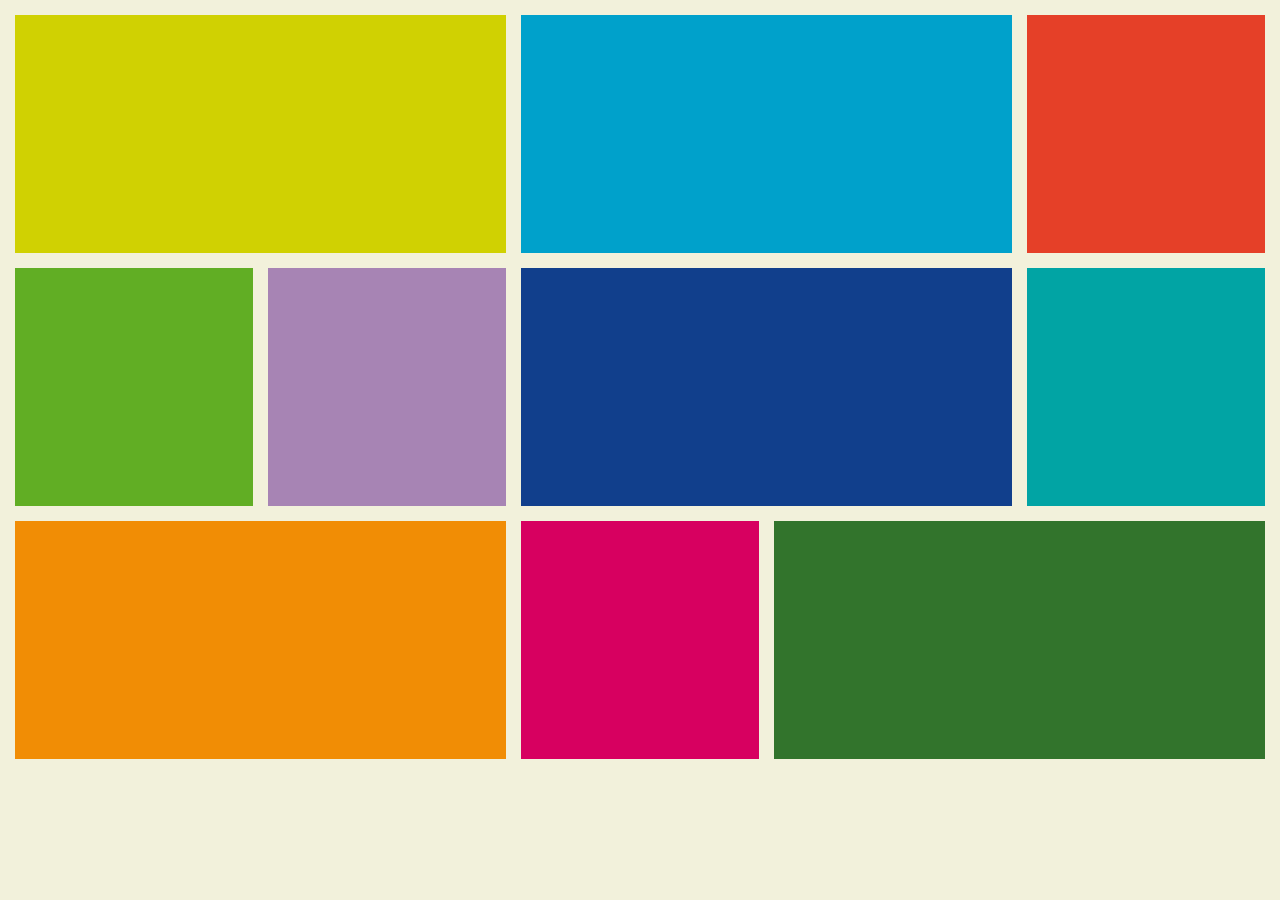
<file: index.html>
<!doctype html>
<html>
<head>
	<meta charset="utf-8">
	<meta name="viewport" content="width=device-width, initial-scale=1">
	<meta name="description" content="Sqr Grid, it's awesome!">
	<meta name="author" content="Niklas Ek">

	<title>Sqr Grid Demo</title>
	<link rel="stylesheet" href="style/sqr.css">

</head>
<body>
	<section id="dash"></section>


	
	
	<script src="classes/SqrWidget.js"></script>
	<script src="classes/SqrGrid.js"></script>
	<script src="classes/SqrGridOrganizer.js"></script>

	<script>
	// Classes add themselves to object window.App
	var widgetDataArr = [
		{ id: 0, position: 0, size: 2, color: "yellow" },
		{ id: 1, position: 1, size: 2, color: "blue" },
		{ id: 2, position: 2, size: 1, color: "red" },
		{ id: 3, position: 3, size: 1, color: "green" },
		{ id: 4, position: 4, size: 1, color: "purple" },
		{ id: 5, position: 5, size: 2, color: "navy" },
		{ id: 6, position: 6, size: 2, color: "orange" },
		{ id: 7, position: 7, size: 1, color: "teal" },
		{ id: 8, position: 8, size: 1, color: "pink" },
		{ id: 9, position: 9, size: 2, color: "forest" }
	];

	var columnBreakpoints = [
		{ columns: 1, max: 399 },
		{ columns: 2, min: 400, max: 579 },
		{ columns: 3, min: 580, max: 819 },
		{ columns: 4, min: 820, max: 1099 },
		{ columns: 5, min: 1100, max: 1399 },
		{ columns: 6, min: 1400 }
	];


	var dashboard = new App.SqrGrid({
		widgetClass: App.SqrWidget,
		widgetDataArr: widgetDataArr,
		containerId: "dash" 
	});

	var organizer = new App.SqrGridOrganizer(dashboard, columnBreakpoints);

	</script>
</body>
</html>
</file>
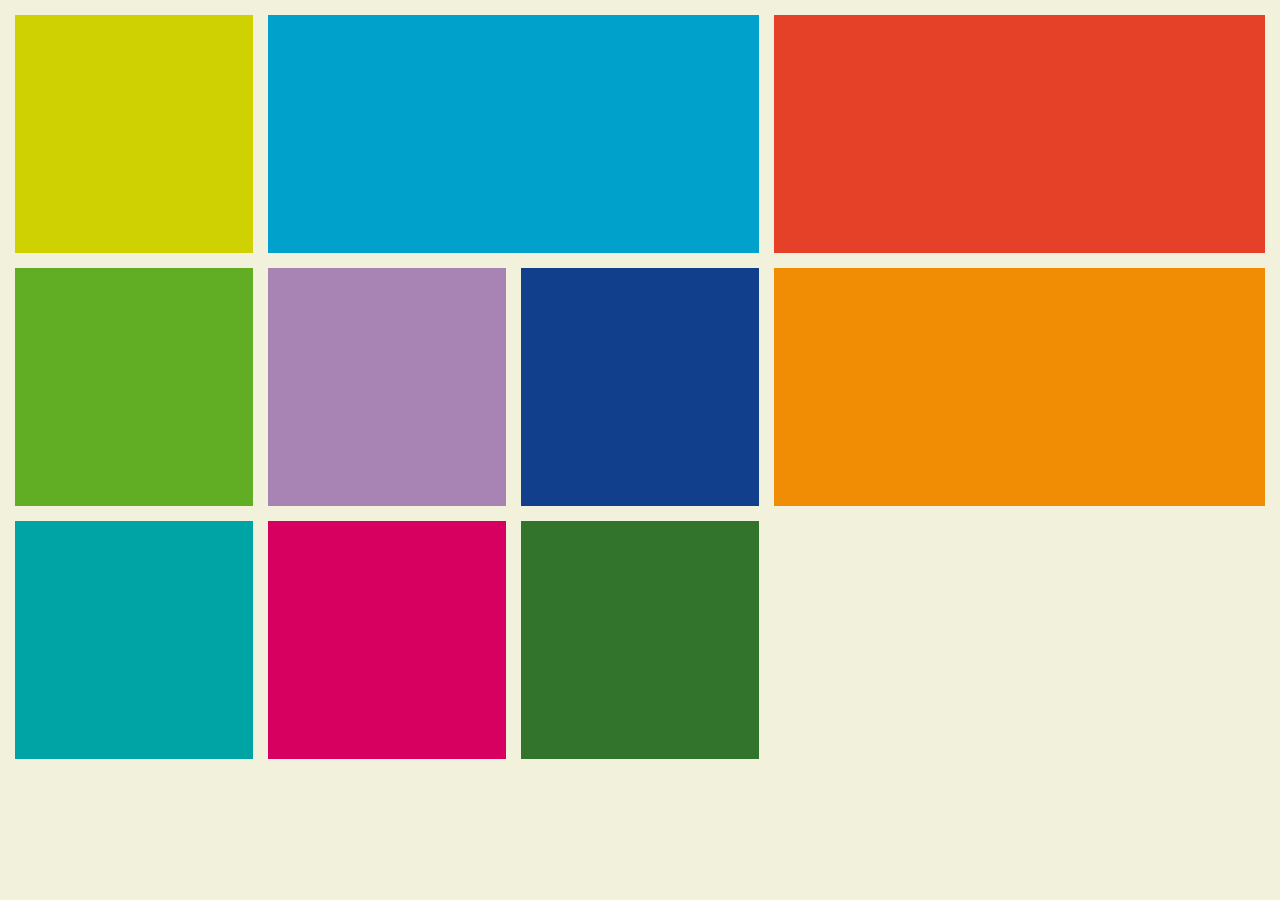
<file: nojs/index.html>
<!doctype html>
<html>
<head>
	<meta charset="utf-8">
	<meta name="viewport" content="width=device-width, initial-scale=1">
	<meta name="description" content="Sqr Grid, it's awesome!">
	<meta name="author" content="Niklas Ek">

	<title>Sqr Grid Demo</title>
	<link rel="stylesheet" href="style.css">

</head>
<body>
	<section id="dash">
		<article class="s1 yellow"></article>
		<article class="s2 blue"></article>
		<article class="s2 red"></article>
		<article class="s1 green"></article>
		<article class="s1 purple"></article>
		<article class="s1 navy"></article>
		<article class="s2 orange"></article>
		<article class="s1 teal"></article>
		<article class="s1 pink"></article>
		<article class="s1 forest"></article>
	</section>
</body>
</html>
</file>
<file: style/sqr.css>
/* Sqr Grid */
.navy {
  background: #113F8C;
}
.blue {
  background: #00A1CB;
}
.teal {
  background: #01A4A4;
}
.green {
  background: #61AE24;
}
.forest {
  background: #32742C;
}
.yellow {
  background: #D0D102;
}
.orange {
  background: #F18D05;
}
.red {
  background: #E54028;
}
.pink {
  background: #D70060;
}
.purple {
  background: #A784B4;
}
html,
body {
  margin: 0;
  font: 1em "HelveticaNeue-Light", "Helvetica Neue Light", "Helvetica Neue", sans-serif;
  color: #515047;
}
body {
  max-width: 1600px;
  margin: 0 auto;
  padding: 1%;
  background-color: #F2F1DB;
}
#dash article {
  float: left;
  width: 100%;
  text-decoration: none;
}
/* MEDIA QUERIES */
@media screen and (max-width: 399px) {
  #dash article {
    padding-bottom: 66%;
    width: 98%;
    margin: 1%;
  }
}
/* Two Column */
@media screen and (min-width: 400px) {
  body {
    padding: 1.5%;
  }
  #dash article {
    width: 47%;
    margin: 1.5%;
    padding-bottom: 47%;
  }
  #dash .s2 {
    width: 97%;
    margin: 1.5%;
    padding-bottom: 47%;
  }
}
/* Three Column */
@media screen and (min-width: 580px) {
  body {
    padding: 0.9999899999999999%;
  }
  #dash article {
    width: 31.333019999999998%;
    margin: 0.9999899999999999%;
    padding-bottom: 31.333019999999998%;
  }
  #dash .s2 {
    width: 64.66601999999999%;
    margin: 0.9999899999999999%;
    padding-bottom: 31.333019999999998%;
  }
}
/* Four Column */
@media screen and (min-width: 820px) {
  body {
    padding: 0.75%;
  }
  #dash article {
    width: 23.5%;
    margin: 0.75%;
    padding-bottom: 23.5%;
  }
  #dash .s2 {
    width: 48.5%;
    margin: 0.75%;
    padding-bottom: 23.5%;
  }
}
/* Five Column */
@media screen and (min-width: 1100px) {
  body {
    padding: 0.6%;
  }
  #dash article {
    width: 18.8%;
    margin: 0.6%;
    padding-bottom: 18.8%;
  }
  #dash .s2 {
    width: 38.800000000000004%;
    margin: 0.6%;
    padding-bottom: 18.8%;
  }
}
/* Six Column */
@media screen and (min-width: 1400px) {
  body {
    padding: 0.49998%;
  }
  #dash article {
    width: 15.66604%;
    margin: 0.49998%;
    padding-bottom: 15.66604%;
  }
  #dash .s2 {
    width: 32.33204%;
    margin: 0.49998%;
    padding-bottom: 15.66604%;
  }
}
</file>
<file: nojs/style.css>
/* Sqr Grid */
.navy {
  background: #113F8C;
}
.blue {
  background: #00A1CB;
}
.teal {
  background: #01A4A4;
}
.green {
  background: #61AE24;
}
.forest {
  background: #32742C;
}
.yellow {
  background: #D0D102;
}
.orange {
  background: #F18D05;
}
.red {
  background: #E54028;
}
.pink {
  background: #D70060;
}
.purple {
  background: #A784B4;
}
html,
body {
  margin: 0;
  font: 1em "HelveticaNeue-Light", "Helvetica Neue Light", "Helvetica Neue", sans-serif;
  color: #515047;
}
body {
  max-width: 1600px;
  margin: 0 auto;
  padding: 1%;
  background-color: #F2F1DB;
}
#dash article {
  float: left;
  width: 100%;
  text-decoration: none;
}
/* MEDIA QUERIES */
@media screen and (max-width: 399px) {
  #dash article {
    padding-bottom: 66%;
    width: 98%;
    margin: 1%;
  }
}
/* Two Column */
@media screen and (min-width: 400px) {
  body {
    padding: 1.5%;
  }
  #dash article {
    width: 47%;
    margin: 1.5%;
    padding-bottom: 47%;
  }
  #dash .s2 {
    width: 97%;
    margin: 1.5%;
    padding-bottom: 47%;
  }
}
/* Three Column */
@media screen and (min-width: 580px) {
  body {
    padding: 0.9999899999999999%;
  }
  #dash article {
    width: 31.333019999999998%;
    margin: 0.9999899999999999%;
    padding-bottom: 31.333019999999998%;
  }
  #dash .s2 {
    width: 64.66601999999999%;
    margin: 0.9999899999999999%;
    padding-bottom: 31.333019999999998%;
  }
}
/* Four Column */
@media screen and (min-width: 820px) {
  body {
    padding: 0.75%;
  }
  #dash article {
    width: 23.5%;
    margin: 0.75%;
    padding-bottom: 23.5%;
  }
  #dash .s2 {
    width: 48.5%;
    margin: 0.75%;
    padding-bottom: 23.5%;
  }
}
/* Five Column */
@media screen and (min-width: 1100px) {
  body {
    padding: 0.6%;
  }
  #dash article {
    width: 18.8%;
    margin: 0.6%;
    padding-bottom: 18.8%;
  }
  #dash .s2 {
    width: 38.800000000000004%;
    margin: 0.6%;
    padding-bottom: 18.8%;
  }
}
/* Six Column */
@media screen and (min-width: 1400px) {
  body {
    padding: 0.49998%;
  }
  #dash article {
    width: 15.66604%;
    margin: 0.49998%;
    padding-bottom: 15.66604%;
  }
  #dash .s2 {
    width: 32.33204%;
    margin: 0.49998%;
    padding-bottom: 15.66604%;
  }
}
</file>
